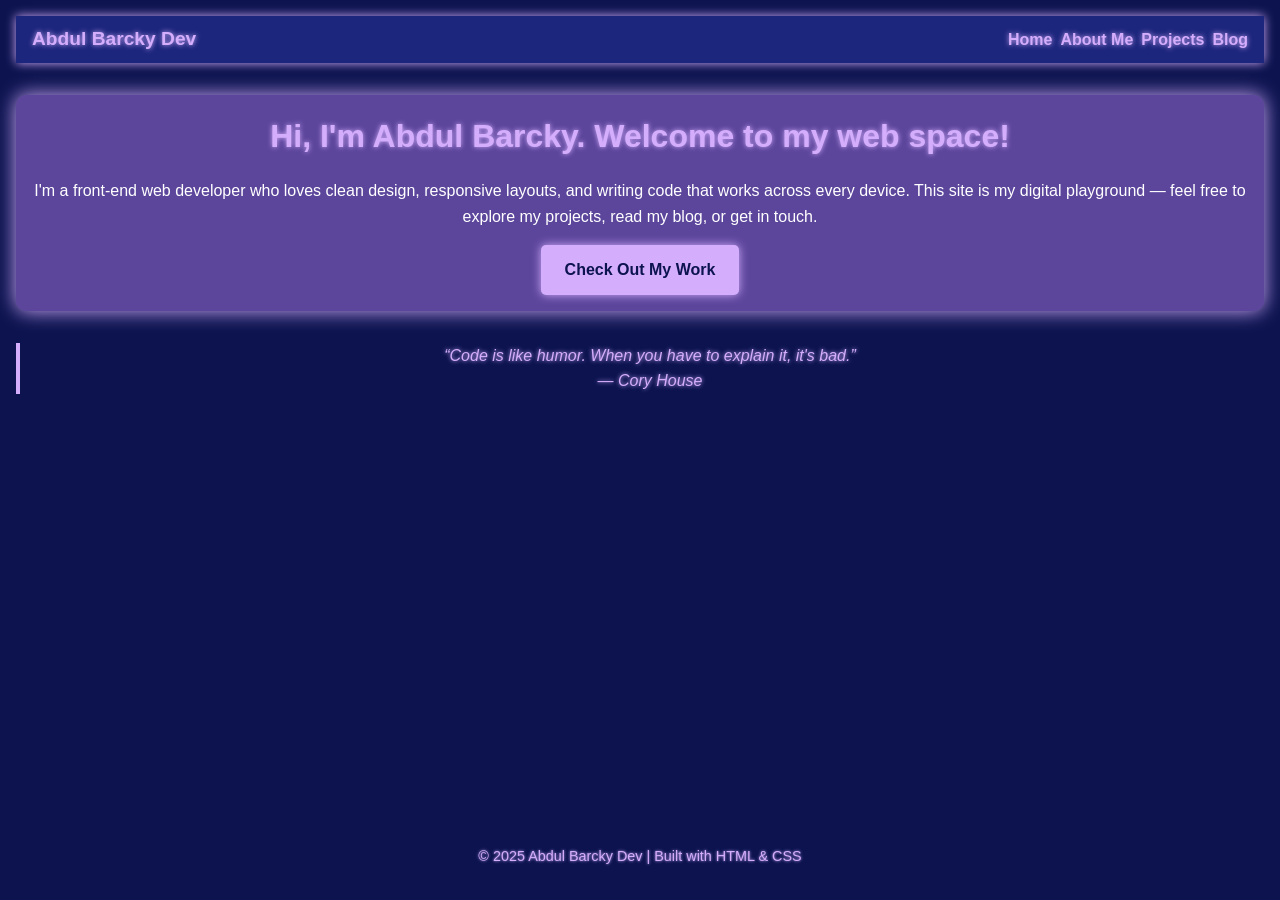
<file: index.html>
<!DOCTYPE html>
<html lang="en">
<head>
  <meta charset="UTF-8">
  <meta name="viewport" content="width=device-width, initial-scale=1.0">
  <meta name="description" content="Abdul Barcky's Portfolio - Front-end Developer">
  <title>Abdul Barcky's Portfolio | Home</title>
  <link rel="stylesheet" href="css/style.css">
</head>
<body>

  <nav>
    <div class="logo"><strong>Abdul Barcky Dev</strong></div>
  
    <button class="hamburger" aria-label="Toggle menu">
      ☰
    </button>
  
    <div class="nav-links">
      <a href="index.html">Home</a>
      <a href="about.html">About Me</a>
      <a href="projects.html">Projects</a>
      <a href="blog.html">Blog</a>
    </div>
  </nav>

  <header class="hero">
    <div>
      <h1>Hi, I'm Abdul Barcky. Welcome to my web space!</h1>
      <p>I'm a front-end web developer who loves clean design, responsive layouts, and writing code that works across every device. This site is my digital playground — feel free to explore my projects, read my blog, or get in touch.</p>
      <a href="projects.html" class="cta-button">Check Out My Work</a>
    </div>
  </header>

  <main>
    <section>
      <blockquote>
        “Code is like humor. When you have to explain it, it's bad.”<br>
        — Cory House
      </blockquote>
    </section>
  </main>

  <footer>
    <p>&copy; 2025 Abdul Barcky Dev | Built with HTML & CSS</p>
</footer>
<script src="./js/main.js"></script>
</body>
</html>
</file>
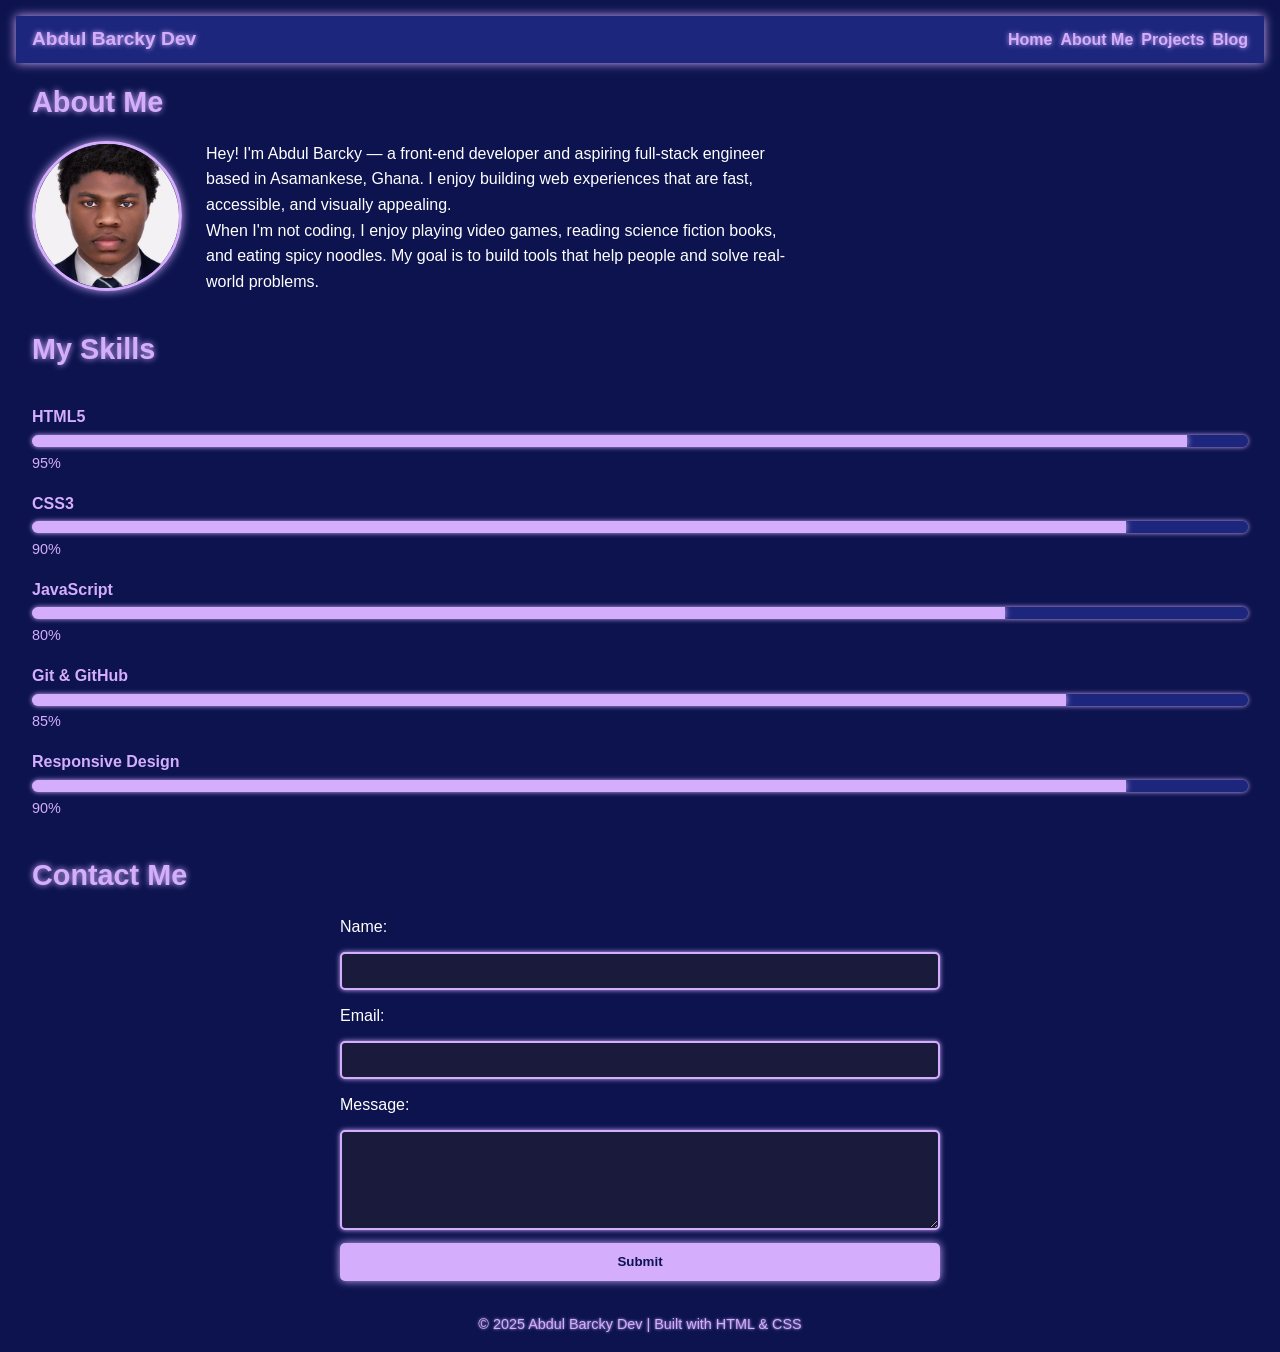
<file: about.html>
<!DOCTYPE html>
<html lang="en">
  <head>
    <meta charset="UTF-8" />
    <meta name="viewport" content="width=device-width, initial-scale=1.0" />
    <meta
      name="description"
      content="About Abdul Barcky - Front-end Developer Portfolio"
    />
    <title>About Me | Abdul Barcky Dev</title>
    <link rel="stylesheet" href="./css/style.css" />
  </head>

  <body>
    <nav>
      <div class="logo"><strong>Abdul Barcky Dev</strong></div>
    
      <button class="hamburger" aria-label="Toggle menu">
        ☰
      </button>
    
      <div class="nav-links">
        <a href="index.html">Home</a>
        <a href="about.html">About Me</a>
        <a href="projects.html">Projects</a>
        <a href="blog.html">Blog</a>
      </div>
    </nav>

    <main class="about-page">
      <section class="about-intro">
        <h1>About Me</h1>
        <div class="about-content">
          <img
            src="images/profile.jpg"
            alt="Profile photo of Abdul Barcky"
            class="profile-img"
          />
          <div class="about-text">
            <p>
              Hey! I'm Abdul Barcky — a front-end developer and aspiring
              full-stack engineer based in Asamankese, Ghana. I enjoy building
              web experiences that are fast, accessible, and visually appealing.
            </p>
            <p>
              When I'm not coding, I enjoy playing video games, reading science
              fiction books, and eating spicy noodles. My goal is to build tools
              that help people and solve real-world problems.
            </p>
          </div>
        </div>
      </section>

      <section class="skills">
        <h2>My Skills</h2>
        <div class="skill-bar">
          <label>HTML5</label>
          <progress value="95" max="100"></progress>
          <div>95%</div>
        </div>
        <div class="skill-bar">
          <label>CSS3</label>
          <progress value="90" max="100"></progress>
          <div>90%</div>
        </div>
        <div class="skill-bar">
          <label>JavaScript</label>
          <progress value="80" max="100"></progress>
          <div>80%</div>
        </div>
        <div class="skill-bar">
          <label>Git & GitHub</label>
          <progress value="85" max="100"></progress>
          <div>85%</div>
        </div>
        <div class="skill-bar">
          <label>Responsive Design</label>
          <progress value="90" max="100"></progress>
          <div>90%</div>
        </div>
      </section>

      <section class="contact-form">
        <h2>Contact Me</h2>
        <form action="./404.html" method="post">
          <label for="name">Name:</label>
          <input type="text" id="name" name="name" required />

          <label for="email">Email:</label>
          <input type="email" id="email" name="email" required />

          <label for="message">Message:</label>
          <textarea
            id="message"
            name="message"
            minlength="10"
            required
            maxlength="500"
          ></textarea>

          <button type="submit">Submit</button>
        </form>
      </section>
    </main>

    <footer>
      <p>&copy; 2025 Abdul Barcky Dev | Built with HTML & CSS</p>
    </footer>
    <script src="./js/main.js"></script>
  </body>
</html>
</file>
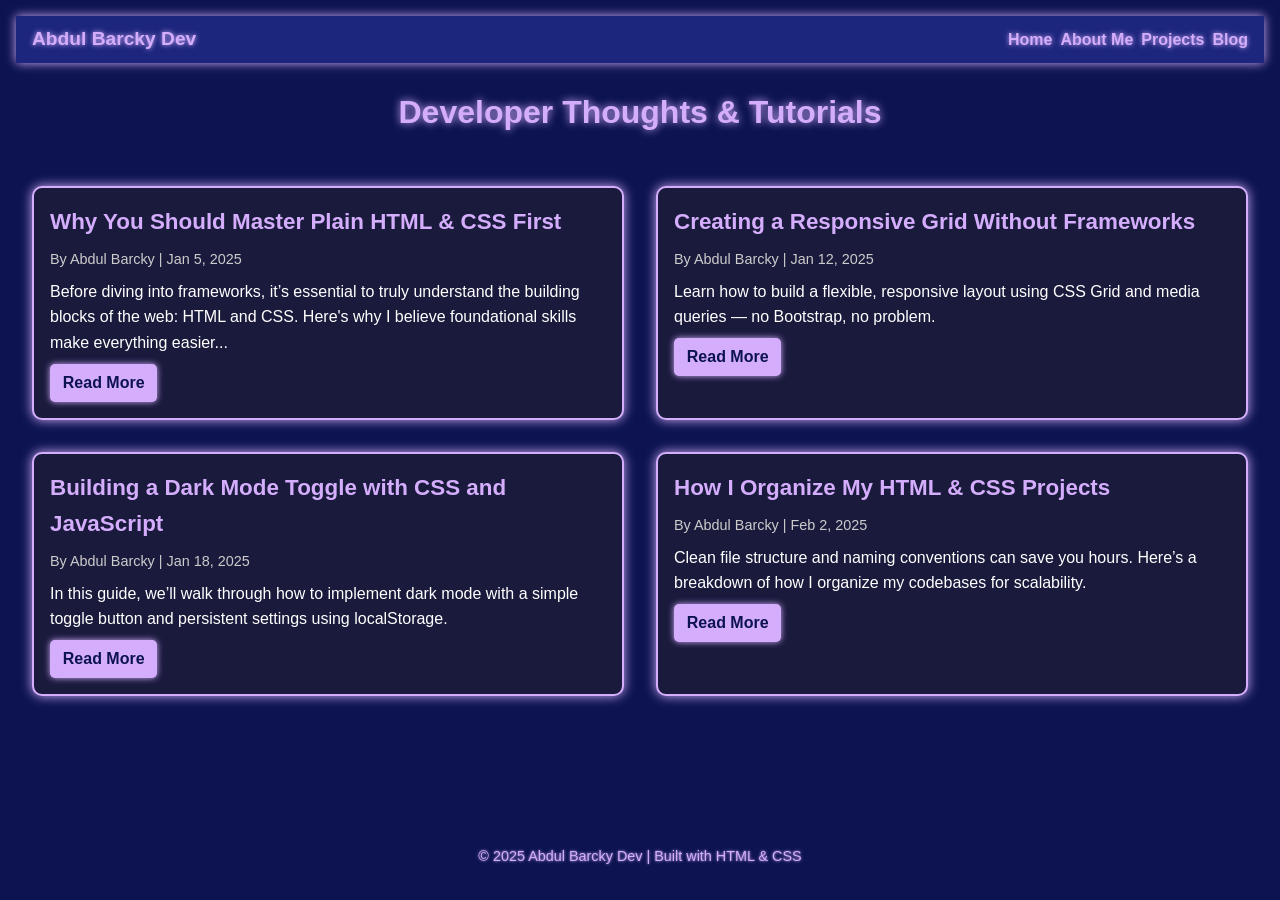
<file: blog.html>
<!DOCTYPE html>
<html lang="en">
<head>
  <meta charset="UTF-8" />
  <meta name="viewport" content="width=device-width, initial-scale=1.0"/>
  <meta name="description" content="Abdul Barcky's Blog on Web Development"/>
  <title>Blog | Abdul Barcky Dev</title>
  <link rel="stylesheet" href="css/style.css"/>
</head>
<body>

  <nav>
    <div class="logo"><strong>Abdul Barcky Dev</strong></div>
  
    <button class="hamburger" aria-label="Toggle menu">
      ☰
    </button>
  
    <div class="nav-links">
      <a href="index.html">Home</a>
      <a href="about.html">About Me</a>
      <a href="projects.html">Projects</a>
      <a href="blog.html">Blog</a>
    </div>
  </nav>

  <main class="blog-page">
    <h1>Developer Thoughts & Tutorials</h1>

    <section class="blog-posts">

      <!-- Blog Post 1 -->
      <article class="blog-card">
        <h2>Why You Should Master Plain HTML & CSS First</h2>
        <p class="meta">By Abdul Barcky | Jan 5, 2025</p>
        <p>Before diving into frameworks, it’s essential to truly understand the building blocks of the web: HTML and CSS. Here's why I believe foundational skills make everything easier...</p>
        <a href="#" class="read-more">Read More</a>
      </article>

      <!-- Blog Post 2 -->
      <article class="blog-card">
        <h2>Creating a Responsive Grid Without Frameworks</h2>
        <p class="meta">By Abdul Barcky | Jan 12, 2025</p>
        <p>Learn how to build a flexible, responsive layout using CSS Grid and media queries — no Bootstrap, no problem.</p>
        <a href="#" class="read-more">Read More</a>
      </article>

      <!-- Blog Post 3 -->
      <article class="blog-card">
        <h2>Building a Dark Mode Toggle with CSS and JavaScript</h2>
        <p class="meta">By Abdul Barcky | Jan 18, 2025</p>
        <p>In this guide, we’ll walk through how to implement dark mode with a simple toggle button and persistent settings using localStorage.</p>
        <a href="#" class="read-more">Read More</a>
      </article>

      <!-- Blog Post 4 -->
      <article class="blog-card">
        <h2>How I Organize My HTML & CSS Projects</h2>
        <p class="meta">By Abdul Barcky | Feb 2, 2025</p>
        <p>Clean file structure and naming conventions can save you hours. Here’s a breakdown of how I organize my codebases for scalability.</p>
        <a href="#" class="read-more">Read More</a>
      </article>

    </section>
  </main>

  <footer>
    <p>&copy; 2025 Abdul Barcky Dev | Built with HTML & CSS</p>
</footer>
<script src="./js/main.js"></script>
</body>
</html>
</file>
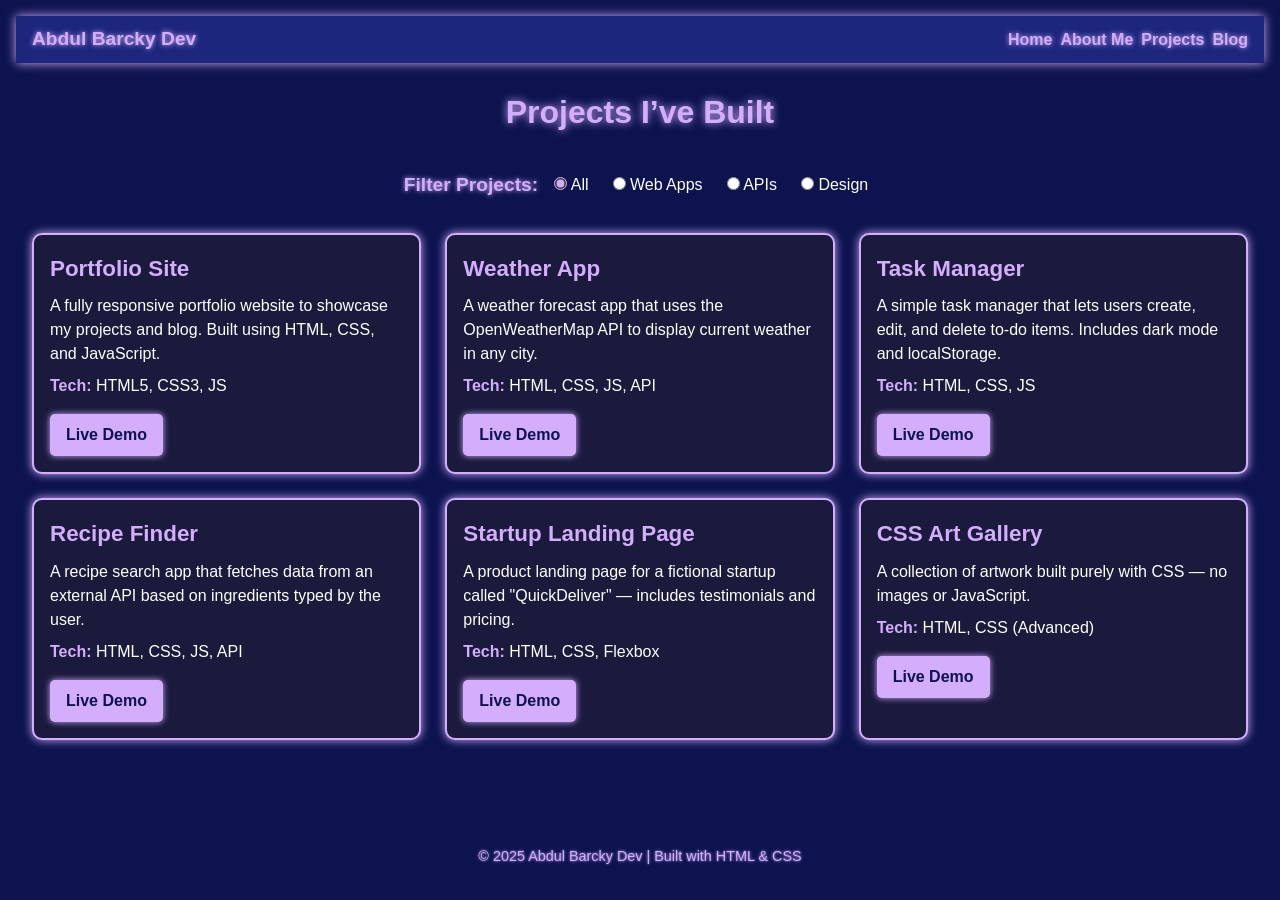
<file: projects.html>
<!DOCTYPE html>
<html lang="en">
<head>
  <meta charset="UTF-8" />
  <meta name="viewport" content="width=device-width, initial-scale=1.0"/>
  <meta name="description" content="Abdul Barcky's Projects Portfolio"/>
  <title>Projects | Abdul Barcky Dev</title>
  <link rel="stylesheet" href="css/style.css"/>
</head>
<body>

  <nav>
    <div class="logo"><strong>Abdul Barcky Dev</strong></div>
  
    <button class="hamburger" aria-label="Toggle menu">
      ☰
    </button>
  
    <div class="nav-links">
      <a href="index.html">Home</a>
      <a href="about.html">About Me</a>
      <a href="projects.html">Projects</a>
      <a href="blog.html">Blog</a>
    </div>
  </nav>

  <main class="projects-page">
    <h1>Projects I’ve Built</h1>

    <section class="project-filters">
      <h3>Filter Projects:</h3>
      <label><input type="radio" name="category" checked> All</label>
      <label><input type="radio" name="category"> Web Apps</label>
      <label><input type="radio" name="category"> APIs</label>
      <label><input type="radio" name="category"> Design</label>
    </section>

    <section class="project-grid">
      <!-- Project Card 1 -->
      <div class="project-card">
        <h2>Portfolio Site</h2>
        <p>A fully responsive portfolio website to showcase my projects and blog. Built using HTML, CSS, and JavaScript.</p>
        <p><strong>Tech:</strong> HTML5, CSS3, JS</p>
        <a href="https://yourlink.com/portfolio" target="_blank" class="project-btn">Live Demo</a>
      </div>

      <!-- Project Card 2 -->
      <div class="project-card">
        <h2>Weather App</h2>
        <p>A weather forecast app that uses the OpenWeatherMap API to display current weather in any city.</p>
        <p><strong>Tech:</strong> HTML, CSS, JS, API</p>
        <a href="https://yourlink.com/weather" target="_blank" class="project-btn">Live Demo</a>
      </div>

      <!-- Project Card 3 -->
      <div class="project-card">
        <h2>Task Manager</h2>
        <p>A simple task manager that lets users create, edit, and delete to-do items. Includes dark mode and localStorage.</p>
        <p><strong>Tech:</strong> HTML, CSS, JS</p>
        <a href="https://yourlink.com/tasks" target="_blank" class="project-btn">Live Demo</a>
      </div>

      <!-- Project Card 4 -->
      <div class="project-card">
        <h2>Recipe Finder</h2>
        <p>A recipe search app that fetches data from an external API based on ingredients typed by the user.</p>
        <p><strong>Tech:</strong> HTML, CSS, JS, API</p>
        <a href="https://yourlink.com/recipes" target="_blank" class="project-btn">Live Demo</a>
      </div>

      <!-- Project Card 5 -->
      <div class="project-card">
        <h2>Startup Landing Page</h2>
        <p>A product landing page for a fictional startup called "QuickDeliver" — includes testimonials and pricing.</p>
        <p><strong>Tech:</strong> HTML, CSS, Flexbox</p>
        <a href="https://yourlink.com/landing" target="_blank" class="project-btn">Live Demo</a>
      </div>

      <!-- Project Card 6 -->
      <div class="project-card">
        <h2>CSS Art Gallery</h2>
        <p>A collection of artwork built purely with CSS — no images or JavaScript.</p>
        <p><strong>Tech:</strong> HTML, CSS (Advanced)</p>
        <a href="https://yourlink.com/css-art" target="_blank" class="project-btn">Live Demo</a>
      </div>
    </section>
  </main>

  <footer>
    <p>&copy; 2025 Abdul Barcky Dev | Built with HTML & CSS</p>
</footer>
<script src="./js/main.js"></script>
</body>
</html>
</file>
<file: css/style.css>
/* css/style.css */
:root {
  --bg-color: #0C134F;
  --primary-color: #1D267D;
  --accent-color: #5C469C;
  --neon-color: #D4ADFC;
  --text-color: #ffffff;
}

* {
  margin: 0;
  padding: 0;
  box-sizing: border-box;
}

html, body {
  height: 100%;
  margin: 0;
  display: flex;
  flex-direction: column;
}

main {
  flex: 1;
}


body {
  font-family: 'Segoe UI', Tahoma, Geneva, Verdana, sans-serif;
  background-color: var(--bg-color);
  color: var(--text-color);
  line-height: 1.6;
  padding: 1rem;
}

nav {
  position: relative;
  display: flex;
  justify-content: space-between;
  align-items: center;
  padding: 0.5rem 1rem;
  background-color: var(--primary-color);
  box-shadow: 0 0 10px var(--neon-color);
}

.logo {
  font-size: 1.2rem;
  color: var(--neon-color);
  text-shadow: 0 0 5px var(--neon-color);
}

.hamburger {
  font-size: 1.5rem;
  background: none;
  color: var(--text-color);
  border: none;
  cursor: pointer;
}

.nav-links {
  display: none;
  flex-direction: column;
  gap: 0.5rem;
  margin-top: 1rem;
}

.nav-links a {
  color: var(--neon-color);
  text-decoration: none;
  font-weight: bold;
  text-shadow: 0 0 5px var(--neon-color);
}

/* Toggle nav on small screens via JavaScript */
.nav-open .nav-links {
  display: flex;
}

.hero {
  margin-top: 2rem;
  padding: 1rem;
  background-color: var(--accent-color);
  border-radius: 10px;
  box-shadow: 0 0 20px var(--neon-color);
  text-align: center;
}

.hero h1 {
  font-size: 1.5rem;
  color: var(--neon-color);
  text-shadow: 0 0 5px var(--neon-color);
  margin-bottom: 1rem;
}

.hero p {
  margin-bottom: 1rem;
}

.cta-button {
  display: inline-block;
  padding: 0.75rem 1.5rem;
  background-color: var(--neon-color);
  color: var(--bg-color);
  text-decoration: none;
  font-weight: bold;
  border-radius: 5px;
  box-shadow: 0 0 10px var(--neon-color);
  transition: transform 0.2s ease;
}

.cta-button:hover {
  transform: scale(1.05);
}

blockquote {
  margin: 2rem 0;
  padding-left: 1rem;
  border-left: 4px solid var(--neon-color);
  color: var(--neon-color);
  font-style: italic;
  text-shadow: 0 0 4px var(--neon-color);
  text-align: center;
}

footer {
  margin-top: auto;
  padding: 1rem;
  text-align: center;
  font-size: 0.9rem;
  color: var(--neon-color);
  text-shadow: 0 0 3px var(--neon-color);
}

/* Medium and up */
@media (min-width: 600px) {
  .nav-links {
    display: flex;
    flex-direction: row;
    margin-top: 0;
  }

  .hamburger {
    display: none;
  }

  .hero h1 {
    font-size: 2rem;
  }
}

/* ABOUT PAGE */
.about-page {
  flex: 1;
  padding: 1rem;
  display: flex;
  flex-direction: column;
  gap: 2rem;
}

.about-intro h1,
.skills h2,
.contact-form h2 {
  color: var(--neon-color);
  text-shadow: 0 0 6px var(--neon-color);
  font-size: 1.8rem;
  margin-bottom: 1rem;
}

.about-content {
  display: flex;
  flex-direction: column;
  align-items: center;
  gap: 1.5rem;
}

.profile-img {
  width: 150px;
  height: 150px;
  border-radius: 50%;
  object-fit: cover;
  border: 3px solid var(--neon-color);
  box-shadow: 0 0 10px var(--neon-color);
}

.about-text p {
  max-width: 600px;
  text-align: center;
  line-height: 1.6;
}

/* SKILL BARS */
.skills {
  display: flex;
  flex-direction: column;
  gap: 1rem;
}

.skill-bar {
  display: flex;
  flex-direction: column;
  gap: 0.3rem;
  color: var(--text-color);
}

.skill-bar label {
  font-weight: bold;
  color: var(--neon-color);
}

.skill-bar progress {
  appearance: none;
  width: 100%;
  height: 12px;
  border-radius: 6px;
  background-color: var(--primary-color);
  overflow: hidden;
  box-shadow: 0 0 5px var(--neon-color);
}

.skill-bar progress::-webkit-progress-bar {
  background-color: var(--primary-color);
  border-radius: 6px;
}

.skill-bar progress::-webkit-progress-value {
  background-color: var(--neon-color);
  box-shadow: 0 0 6px var(--neon-color);
}

.skill-bar div {
  font-size: 0.9rem;
  color: var(--neon-color);
}

/* CONTACT FORM */
.contact-form form {
  display: flex;
  flex-direction: column;
  gap: 0.8rem;
  max-width: 600px;
  margin: auto;
}

.contact-form input,
.contact-form textarea {
  padding: 0.5rem;
  background-color: #1a1a3d;
  color: var(--text-color);
  border: 2px solid var(--neon-color);
  border-radius: 5px;
  font-size: 1rem;
  box-shadow: 0 0 5px var(--neon-color);
}

.contact-form textarea {
  resize: vertical;
  min-height: 100px;
}

.contact-form button {
  background-color: var(--neon-color);
  color: var(--bg-color);
  font-weight: bold;
  padding: 0.7rem;
  border: none;
  border-radius: 5px;
  cursor: pointer;
  box-shadow: 0 0 8px var(--neon-color);
  transition: transform 0.2s ease;
}

.contact-form button:hover {
  transform: scale(1.05);
}

/* RESPONSIVE LAYOUT FOR WIDER SCREENS */
@media (min-width: 768px) {
  .about-content {
    flex-direction: row;
    align-items: flex-start;
    text-align: left;
  }

  .about-text {
    flex: 1;
  }

  .about-text p {
    text-align: left;
  }

  .contact-form form {
    width: 100%;
  }
}

/* PROJECTS PAGE */
.projects-page {
  flex: 1;
  padding: 1.5rem 1rem;
  display: flex;
  flex-direction: column;
  gap: 2rem;
}

.projects-page h1 {
  font-size: 2rem;
  color: var(--neon-color);
  text-shadow: 0 0 8px var(--neon-color);
  text-align: center;
}

/* FILTER SECTION */
.project-filters {
  display: flex;
  flex-direction: column;
  align-items: center;
  gap: 0.5rem;
}

.project-filters h3 {
  color: var(--neon-color);
  font-size: 1.2rem;
  text-shadow: 0 0 5px var(--neon-color);
}

.project-filters label {
  color: var(--text-color);
  font-size: 1rem;
}

.project-filters input[type="radio"] {
  accent-color: var(--neon-color);
}

/* PROJECT GRID */
.project-grid {
  display: grid;
  gap: 1.5rem;
}

.project-card {
  background-color: #1a1a3d;
  padding: 1rem;
  border: 2px solid var(--neon-color);
  border-radius: 10px;
  box-shadow: 0 0 10px var(--neon-color);
  transition: transform 0.2s ease;
}

.project-card:hover {
  transform: translateY(-5px);
}

.project-card h2 {
  color: var(--neon-color);
  margin-bottom: 0.5rem;
  font-size: 1.4rem;
}

.project-card p {
  color: var(--text-color);
  line-height: 1.5;
  margin-bottom: 0.5rem;
}

.project-card strong {
  color: var(--neon-color);
}

.project-btn {
  display: inline-block;
  margin-top: 0.5rem;
  padding: 0.5rem 1rem;
  background-color: var(--neon-color);
  color: var(--bg-color);
  text-decoration: none;
  font-weight: bold;
  border-radius: 5px;
  box-shadow: 0 0 6px var(--neon-color);
  transition: background-color 0.3s ease;
}

.project-btn:hover {
  background-color: #d4adfc;
  color: #0c134f;
}

/* RESPONSIVE GRID FOR TABLET AND DESKTOP */
@media (min-width: 600px) {
  .project-grid {
    grid-template-columns: 1fr 1fr;
  }
}

@media (min-width: 1000px) {
  .project-grid {
    grid-template-columns: repeat(3, 1fr);
  }

  .project-filters {
    flex-direction: row;
    justify-content: center;
    flex-wrap: wrap;
  }

  .project-filters label {
    margin: 0 0.5rem;
  }
}


/* BLOG PAGE */
.blog-page {
  flex: 1;
  padding: 1.5rem 1rem;
  display: flex;
  flex-direction: column;
  gap: 2rem;
}

.blog-page h1 {
  font-size: 2rem;
  color: var(--neon-color);
  text-align: center;
  text-shadow: 0 0 8px var(--neon-color);
  margin-bottom: 1rem;
}

.blog-posts {
  display: flex;
  flex-direction: column;
  gap: 1.5rem;
}

/* BLOG CARD */
.blog-card {
  background-color: #1a1a3d;
  border: 2px solid var(--neon-color);
  border-radius: 10px;
  padding: 1rem;
  box-shadow: 0 0 12px var(--neon-color);
  transition: transform 0.3s ease;
}

.blog-card:hover {
  transform: translateY(-5px);
}

.blog-card h2 {
  color: var(--neon-color);
  font-size: 1.4rem;
  margin-bottom: 0.5rem;
}

.blog-card .meta {
  font-size: 0.9rem;
  color: #ccc;
  margin-bottom: 0.5rem;
}

.blog-card p {
  color: var(--text-color);
  line-height: 1.6;
  margin-bottom: 0.5rem;
}

.read-more {
  display: inline-block;
  padding: 0.4rem 0.8rem;
  background-color: var(--neon-color);
  color: var(--bg-color);
  text-decoration: none;
  font-weight: bold;
  border-radius: 5px;
  box-shadow: 0 0 6px var(--neon-color);
  transition: background-color 0.3s ease;
}

.read-more:hover {
  background-color: #d4adfc;
  color: #0c134f;
}

/* RESPONSIVE: Two-column layout on wider screens */
@media (min-width: 768px) {
  .blog-posts {
    display: grid;
    grid-template-columns: 1fr 1fr;
    gap: 2rem;
  }
}



@media screen and (max-width: 768px) {
  .nav-links {
    position: absolute;
    top: 100%; /* Directly below the nav */
    right: 1rem;
    background-color: var(--primary-color);
    padding: 1rem;
    border-radius: 10px;
    border: 2px solid var(--neon-color);
    box-shadow: 0 0 10px var(--neon-color);
    display: none;
    flex-direction: column;
    gap: 0.7rem;
    z-index: 1000;
    width: 30%;
  }
  
  /* When menu is open */
  .nav-open .nav-links {
    display: flex;
  }
  
}

.not-found {
  flex: 1;
  display: flex;
  flex-direction: column;
  justify-content: center;
  align-items: center;
  text-align: center;
  padding: 2rem;
  gap: 1.5rem;
}

.not-found h1 {
  font-size: 6rem;
  color: var(--neon-color);
  text-shadow: 0 0 10px var(--neon-color), 0 0 20px var(--neon-color);
  margin: 0;
}

.not-found p {
  font-size: 1.2rem;
  color: var(--text-color);
  text-shadow: 0 0 5px var(--neon-color);
}

.back-home {
  display: inline-block;
  padding: 0.75rem 1.5rem;
  background-color: var(--neon-color);
  color: var(--bg-color);
  text-decoration: none;
  font-weight: bold;
  border-radius: 5px;
  box-shadow: 0 0 10px var(--neon-color);
  transition: transform 0.2s ease;
}

.back-home:hover {
  transform: scale(1.05);
}
</file>
